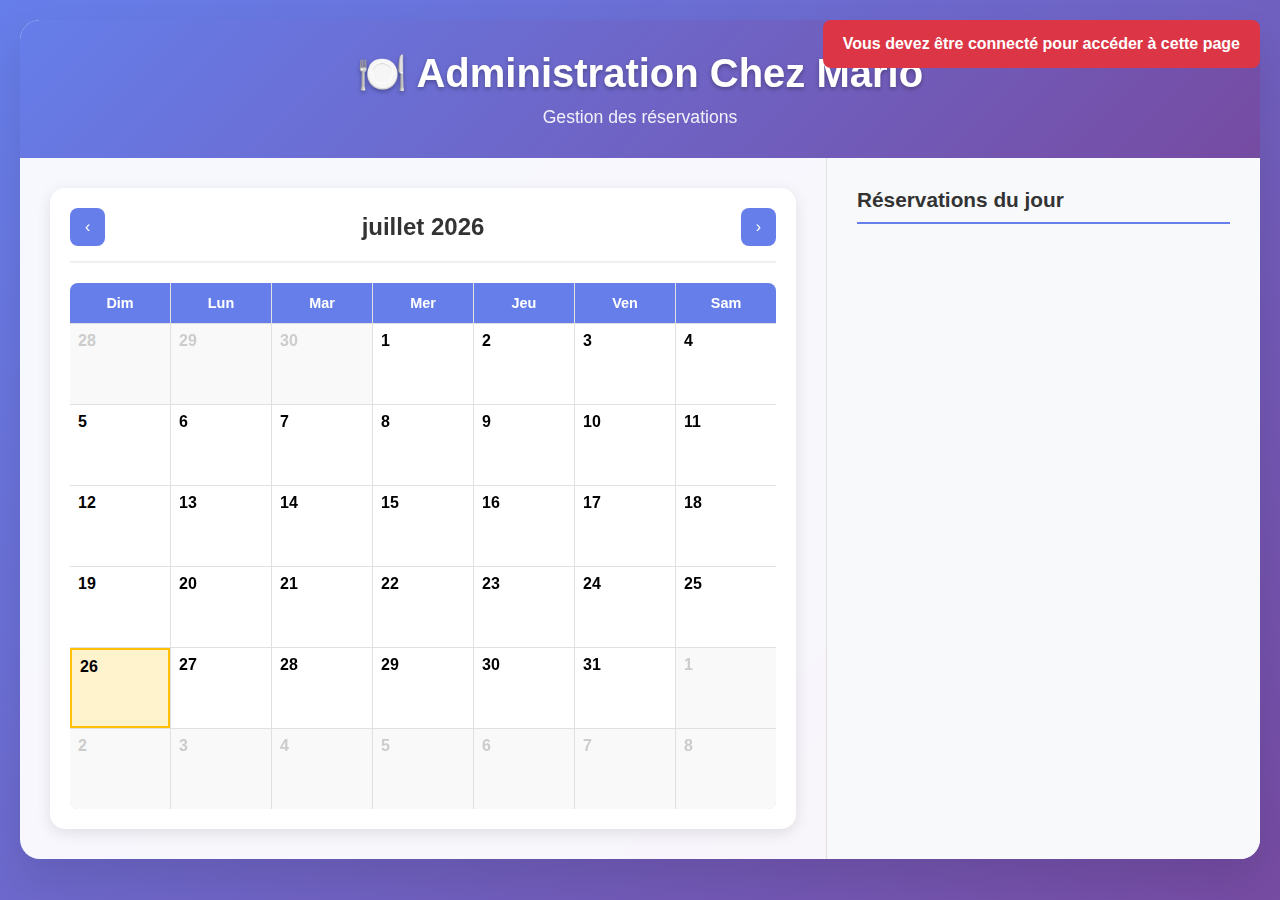
<file: static/admin1.html>
<!DOCTYPE html>
<html lang="fr">
<head>
    <meta charset="UTF-8">
    <meta name="viewport" content="width=device-width, initial-scale=1.0">
    <title>Administration - Gestion des Réservations</title>
    <style>
        * {
            margin: 0;
            padding: 0;
            box-sizing: border-box;
        }

        body {
            font-family: 'Segoe UI', Tahoma, Geneva, Verdana, sans-serif;
            background: linear-gradient(135deg, #667eea 0%, #764ba2 100%);
            min-height: 100vh;
            padding: 20px;
        }

        .container {
            max-width: 1400px;
            margin: 0 auto;
            background: rgba(255, 255, 255, 0.95);
            border-radius: 20px;
            box-shadow: 0 20px 40px rgba(0, 0, 0, 0.1);
            overflow: hidden;
            backdrop-filter: blur(10px);
        }

        .header {
            background: linear-gradient(135deg, #667eea 0%, #764ba2 100%);
            color: white;
            padding: 30px;
            text-align: center;
        }

        .header h1 {
            font-size: 2.5rem;
            margin-bottom: 10px;
            text-shadow: 0 2px 4px rgba(0, 0, 0, 0.3);
        }

        .header p {
            font-size: 1.1rem;
            opacity: 0.9;
        }

        .main-content {
            display: flex;
            min-height: 600px;
        }

        .calendar-section {
            flex: 2;
            padding: 30px;
            border-right: 1px solid #e0e0e0;
        }

        .reservations-section {
            flex: 1;
            padding: 30px;
            background: #f8f9fa;
        }

        .calendar {
            background: white;
            border-radius: 15px;
            box-shadow: 0 4px 15px rgba(0, 0, 0, 0.1);
            padding: 20px;
        }

        .calendar-header {
            display: flex;
            justify-content: space-between;
            align-items: center;
            margin-bottom: 20px;
            padding-bottom: 15px;
            border-bottom: 2px solid #f0f0f0;
        }

        .calendar-nav {
            background: #667eea;
            color: white;
            border: none;
            padding: 10px 15px;
            border-radius: 8px;
            cursor: pointer;
            font-size: 16px;
            transition: all 0.3s ease;
        }

        .calendar-nav:hover {
            background: #5a6fd8;
            transform: translateY(-2px);
        }

        .calendar-title {
            font-size: 1.5rem;
            font-weight: 600;
            color: #333;
        }

        .calendar-grid {
            display: grid;
            grid-template-columns: repeat(7, 1fr);
            gap: 1px;
            background: #e0e0e0;
            border-radius: 8px;
            overflow: hidden;
        }

        .calendar-day-header {
            background: #667eea;
            color: white;
            padding: 12px;
            text-align: center;
            font-weight: 600;
            font-size: 0.9rem;
        }

        .calendar-day {
            background: white;
            min-height: 80px;
            padding: 8px;
            position: relative;
            cursor: pointer;
            transition: all 0.3s ease;
        }

        .calendar-day:hover {
            background: #f5f5f5;
        }

        .calendar-day.other-month {
            background: #f9f9f9;
            color: #ccc;
        }

        .calendar-day.today {
            background: #fff3cd;
            border: 2px solid #ffc107;
        }

        .day-number {
            font-weight: 600;
            margin-bottom: 4px;
        }

        .reservation-dot {
            position: absolute;
            bottom: 4px;
            right: 4px;
            width: 12px;
            height: 12px;
            border-radius: 50%;
            font-size: 8px;
            display: flex;
            align-items: center;
            justify-content: center;
            color: white;
            font-weight: bold;
        }

        .reservation-dot.pending {
            background: #ffc107;
        }

        .reservation-dot.validee {
            background: #28a745;
        }

        .reservation-dot.refusee {
            background: #dc3545;
        }

        .reservations-list {
            max-height: 500px;
            overflow-y: auto;
        }

        .section-title {
            font-size: 1.3rem;
            margin-bottom: 20px;
            color: #333;
            border-bottom: 2px solid #667eea;
            padding-bottom: 10px;
        }

        .reservation-card {
            background: white;
            border-radius: 12px;
            padding: 20px;
            margin-bottom: 15px;
            box-shadow: 0 2px 10px rgba(0, 0, 0, 0.1);
            border-left: 4px solid #667eea;
            transition: all 0.3s ease;
        }

        .reservation-card:hover {
            transform: translateY(-2px);
            box-shadow: 0 4px 20px rgba(0, 0, 0, 0.15);
        }

        .reservation-card.pending {
            border-left-color: #ffc107;
        }

        .reservation-card.validee {
            border-left-color: #28a745;
        }

        .reservation-card.refusee {
            border-left-color: #dc3545;
        }

        .reservation-header {
            display: flex;
            justify-content: space-between;
            align-items: center;
            margin-bottom: 15px;
        }

        .reservation-id {
            font-weight: bold;
            color: #667eea;
            font-size: 1.1rem;
        }

        .status-badge {
            padding: 6px 12px;
            border-radius: 20px;
            font-size: 0.8rem;
            font-weight: bold;
            text-transform: uppercase;
        }

        .status-badge.pending {
            background: #fff3cd;
            color: #856404;
        }

        .status-badge.validee {
            background: #d4edda;
            color: #155724;
        }

        .status-badge.refusee {
            background: #f8d7da;
            color: #721c24;
        }

        .reservation-details {
            display: grid;
            grid-template-columns: 1fr 1fr;
            gap: 10px;
            margin-bottom: 15px;
            font-size: 0.9rem;
        }

        .detail-item {
            display: flex;
            align-items: center;
        }

        .detail-label {
            font-weight: 600;
            margin-right: 8px;
            color: #555;
        }

        .detail-value {
            color: #333;
        }

        .reservation-actions {
            display: flex;
            gap: 10px;
            margin-top: 15px;
        }

        .btn {
            padding: 8px 16px;
            border: none;
            border-radius: 6px;
            cursor: pointer;
            font-size: 0.9rem;
            font-weight: 600;
            transition: all 0.3s ease;
            text-transform: uppercase;
        }

        .btn:hover {
            transform: translateY(-1px);
        }

        .btn-accept {
            background: #28a745;
            color: white;
        }

        .btn-accept:hover {
            background: #218838;
        }

        .btn-reject {
            background: #dc3545;
            color: white;
        }

        .btn-reject:hover {
            background: #c82333;
        }

        .btn:disabled {
            opacity: 0.6;
            cursor: not-allowed;
            transform: none;
        }

        .modal {
            display: none;
            position: fixed;
            z-index: 1000;
            left: 0;
            top: 0;
            width: 100%;
            height: 100%;
            background: rgba(0, 0, 0, 0.5);
            backdrop-filter: blur(5px);
        }

        .modal-content {
            background: white;
            margin: 5% auto;
            padding: 30px;
            border-radius: 15px;
            width: 90%;
            max-width: 500px;
            box-shadow: 0 10px 30px rgba(0, 0, 0, 0.3);
        }

        .modal-header {
            display: flex;
            justify-content: space-between;
            align-items: center;
            margin-bottom: 20px;
            padding-bottom: 15px;
            border-bottom: 2px solid #f0f0f0;
        }

        .modal-title {
            font-size: 1.3rem;
            font-weight: 600;
            color: #333;
        }

        .close {
            font-size: 28px;
            font-weight: bold;
            cursor: pointer;
            color: #aaa;
            transition: color 0.3s ease;
        }

        .close:hover {
            color: #333;
        }

        .form-group {
            margin-bottom: 20px;
        }

        .form-label {
            display: block;
            margin-bottom: 8px;
            font-weight: 600;
            color: #333;
        }

        .form-control {
            width: 100%;
            padding: 12px;
            border: 2px solid #e0e0e0;
            border-radius: 8px;
            font-size: 1rem;
            transition: border-color 0.3s ease;
        }

        .form-control:focus {
            outline: none;
            border-color: #667eea;
        }

        .modal-actions {
            display: flex;
            gap: 15px;
            justify-content: flex-end;
        }

        .btn-modal {
            padding: 12px 24px;
            border: none;
            border-radius: 8px;
            cursor: pointer;
            font-size: 1rem;
            font-weight: 600;
            transition: all 0.3s ease;
        }

        .btn-cancel {
            background: #6c757d;
            color: white;
        }

        .btn-cancel:hover {
            background: #5a6268;
        }

        .btn-confirm {
            background: #dc3545;
            color: white;
        }

        .btn-confirm:hover {
            background: #c82333;
        }

        .notification {
            position: fixed;
            top: 20px;
            right: 20px;
            padding: 15px 20px;
            border-radius: 8px;
            color: white;
            font-weight: 600;
            z-index: 1001;
            transform: translateX(100%);
            transition: transform 0.3s ease;
        }

        .notification.show {
            transform: translateX(0);
        }

        .notification.success {
            background: #28a745;
        }

        .notification.error {
            background: #dc3545;
        }

        .notification.info {
            background: #17a2b8;
        }

        @media (max-width: 768px) {
            .main-content {
                flex-direction: column;
            }
            
            .calendar-section {
                border-right: none;
                border-bottom: 1px solid #e0e0e0;
            }
            
            .reservation-details {
                grid-template-columns: 1fr;
            }
        }
    </style>
</head>
<body>
    <div class="container">
        <div class="header">
            <h1>🍽️ Administration Chez Mario</h1>
            <p>Gestion des réservations</p>
        </div>
        
        <div class="main-content">
            <div class="calendar-section">
                <div class="calendar">
                    <div class="calendar-header">
                        <button class="calendar-nav" onclick="previousMonth()">‹</button>
                        <div class="calendar-title" id="calendar-title"></div>
                        <button class="calendar-nav" onclick="nextMonth()">›</button>
                    </div>
                    <div class="calendar-grid" id="calendar-grid">
                        <!-- Calendrier généré dynamiquement -->
                    </div>
                </div>
            </div>
            
            <div class="reservations-section">
                <h2 class="section-title">Réservations du jour</h2>
                <div class="reservations-list" id="reservations-list">
                    <!-- Réservations générées dynamiquement -->
                </div>
            </div>
        </div>
    </div>

    <!-- Modal de refus -->
    <div id="rejectModal" class="modal">
        <div class="modal-content">
            <div class="modal-header">
                <h3 class="modal-title">Refuser la réservation</h3>
                <span class="close" onclick="closeRejectModal()">&times;</span>
            </div>
            <div class="form-group">
                <label class="form-label">Motif du refus (optionnel) :</label>
                <textarea class="form-control" id="rejectReason" rows="4" placeholder="Expliquez la raison du refus..."></textarea>
            </div>
            <div class="modal-actions">
                <button class="btn-modal btn-cancel" onclick="closeRejectModal()">Annuler</button>
                <button class="btn-modal btn-confirm" onclick="confirmReject()">Confirmer le refus</button>
            </div>
        </div>
    </div>

    <script>
        let currentDate = new Date();
        let selectedDate = new Date();
        let reservations = [];
        let currentReservationId = null;

        // Initialisation
        document.addEventListener('DOMContentLoaded', function() {
            loadReservations();
            renderCalendar();
        });

        // Charger les réservations depuis l'API
        async function loadReservations() {
            try {
                const token = localStorage.getItem('token');
                if (!token) {
                    showNotification('Vous devez être connecté pour accéder à cette page', 'error');
                    return;
                }

                const response = await fetch('/api/reservations', {
                    headers: {
                        'Authorization': `Bearer ${token}`
                    }
                });

                if (response.ok) {
                    reservations = await response.json();
                    renderCalendar();
                    renderTodayReservations();
                } else {
                    const error = await response.json();
                    showNotification(error.error || 'Erreur lors du chargement des réservations', 'error');
                }
            } catch (error) {
                console.error('Erreur:', error);
                showNotification('Erreur de connexion', 'error');
            }
        }

        // Rendu du calendrier
        function renderCalendar() {
            const year = currentDate.getFullYear();
            const month = currentDate.getMonth();
            
            document.getElementById('calendar-title').textContent = 
                new Date(year, month).toLocaleDateString('fr-FR', { 
                    month: 'long', 
                    year: 'numeric' 
                });

            const firstDay = new Date(year, month, 1);
            const lastDay = new Date(year, month + 1, 0);
            const startDate = new Date(firstDay);
            startDate.setDate(startDate.getDate() - firstDay.getDay());

            const calendarGrid = document.getElementById('calendar-grid');
            calendarGrid.innerHTML = '';

            // En-têtes des jours
            const dayHeaders = ['Dim', 'Lun', 'Mar', 'Mer', 'Jeu', 'Ven', 'Sam'];
            dayHeaders.forEach(day => {
                const dayHeader = document.createElement('div');
                dayHeader.className = 'calendar-day-header';
                dayHeader.textContent = day;
                calendarGrid.appendChild(dayHeader);
            });

            // Jours du calendrier
            const currentDateObj = new Date();
            const currentDateStr = currentDateObj.toISOString().split('T')[0];

            for (let i = 0; i < 42; i++) {
                const date = new Date(startDate);
                date.setDate(startDate.getDate() + i);
                
                const dayElement = document.createElement('div');
                dayElement.className = 'calendar-day';
                
                if (date.getMonth() !== month) {
                    dayElement.classList.add('other-month');
                }
                
                const dateStr = date.toISOString().split('T')[0];
                if (dateStr === currentDateStr) {
                    dayElement.classList.add('today');
                }

                dayElement.innerHTML = `<div class="day-number">${date.getDate()}</div>`;
                
                // Ajouter les points de réservation
                const dayReservations = reservations.filter(r => r.date === dateStr);
                if (dayReservations.length > 0) {
                    const dot = document.createElement('div');
                    dot.className = 'reservation-dot';
                    
                    // Déterminer la couleur selon le statut prioritaire
                    const pendingCount = dayReservations.filter(r => r.status === 'pending').length;
                    const valideeCount = dayReservations.filter(r => r.status === 'validee').length;
                    const refuseeCount = dayReservations.filter(r => r.status === 'refusee').length;
                    
                    if (pendingCount > 0) {
                        dot.classList.add('pending');
                    } else if (valideeCount > 0) {
                        dot.classList.add('validee');
                    } else {
                        dot.classList.add('refusee');
                    }
                    
                    dot.textContent = dayReservations.length;
                    dayElement.appendChild(dot);
                }

                dayElement.addEventListener('click', () => selectDate(date));
                calendarGrid.appendChild(dayElement);
            }
        }

        // Sélectionner une date
        function selectDate(date) {
            selectedDate = new Date(date);
            renderSelectedDateReservations();
        }

        // Rendu des réservations du jour sélectionné
        function renderSelectedDateReservations() {
            const dateStr = selectedDate.toISOString().split('T')[0];
            const dayReservations = reservations.filter(r => r.date === dateStr);
            
            const reservationsList = document.getElementById('reservations-list');
            const sectionTitle = document.querySelector('.section-title');
            
            sectionTitle.textContent = `Réservations du ${selectedDate.toLocaleDateString('fr-FR')} (${dayReservations.length})`;
            
            if (dayReservations.length === 0) {
                reservationsList.innerHTML = '<p style="text-align: center; color: #666; padding: 20px;">Aucune réservation pour cette date</p>';
                return;
            }

            reservationsList.innerHTML = dayReservations.map(reservation => `
                <div class="reservation-card ${reservation.status}">
                    <div class="reservation-header">
                        <div class="reservation-id">#${reservation.id}</div>
                        <div class="status-badge ${reservation.status}">
                            ${reservation.status === 'pending' ? 'En attente' : 
                              reservation.status === 'validee' ? 'Validée' : 'Refusée'}
                        </div>
                    </div>
                    <div class="reservation-details">
                        <div class="detail-item">
                            <span class="detail-label">📧</span>
                            <span class="detail-value">${reservation.email}</span>
                        </div>
                        <div class="detail-item">
                            <span class="detail-label">📞</span>
                            <span class="detail-value">${reservation.telephone}</span>
                        </div>
                        <div class="detail-item">
                            <span class="detail-label">👥</span>
                            <span class="detail-value">${reservation.couverts} couverts</span>
                        </div>
                        <div class="detail-item">
                            <span class="detail-label">🕒</span>
                            <span class="detail-value">${reservation.heure}</span>
                        </div>
                    </div>
                    ${reservation.commentaire ? `
                        <div style="margin-top: 10px; padding: 10px; background: #f8f9fa; border-radius: 6px; font-style: italic;">
                            💬 ${reservation.commentaire}
                        </div>
                    ` : ''}
                    ${reservation.status === 'pending' ? `
                        <div class="reservation-actions">
                            <button class="btn btn-accept" onclick="acceptReservation(${reservation.id})">
                                ✓ Accepter
                            </button>
                            <button class="btn btn-reject" onclick="openRejectModal(${reservation.id})">
                                ✗ Refuser
                            </button>
                        </div>
                    ` : ''}
                </div>
            `).join('');
        }

        // Rendu des réservations d'aujourd'hui par défaut
        function renderTodayReservations() {
            renderSelectedDateReservations();
        }

        // Navigation du calendrier
        function previousMonth() {
            currentDate.setMonth(currentDate.getMonth() - 1);
            renderCalendar();
        }

        function nextMonth() {
            currentDate.setMonth(currentDate.getMonth() + 1);
            renderCalendar();
        }

        // Accepter une réservation
        async function acceptReservation(reservationId) {
            try {
                const token = localStorage.getItem('token');
                const response = await fetch(`/api/reservation/${reservationId}/validate`, {
                    method: 'POST',
                    headers: {
                        'Authorization': `Bearer ${token}`,
                        'Content-Type': 'application/json'
                    }
                });

                if (response.ok) {
                    showNotification('Réservation acceptée avec succès', 'success');
                    await loadReservations(); // Recharger les données
                } else {
                    const error = await response.json();
                    showNotification(error.error || 'Erreur lors de l\'acceptation', 'error');
                }
            } catch (error) {
                console.error('Erreur:', error);
                showNotification('Erreur de connexion', 'error');
            }
        }

        // Ouvrir le modal de refus
        function openRejectModal(reservationId) {
            currentReservationId = reservationId;
            document.getElementById('rejectModal').style.display = 'block';
            document.getElementById('rejectReason').value = '';
        }

        // Fermer le modal de refus
        function closeRejectModal() {
            document.getElementById('rejectModal').style.display = 'none';
            currentReservationId = null;
        }

        // Confirmer le refus
        async function confirmReject() {
            if (!currentReservationId) return;

            try {
                const token = localStorage.getItem('token');
                const reason = document.getElementById('rejectReason').value;
                
                const response = await fetch(`/api/reservation/${currentReservationId}/reject`, {
                    method: 'POST',
                    headers: {
                        'Authorization': `Bearer ${token}`,
                        'Content-Type': 'application/json'
                    },
                    body: JSON.stringify({ reason })
                });

                if (response.ok) {
                    showNotification('Réservation refusée', 'success');
                    await loadReservations(); // Recharger les données
                    closeRejectModal();
                } else {
                    const error = await response.json();
                    showNotification(error.error || 'Erreur lors du refus', 'error');
                }
            } catch (error) {
                console.error('Erreur:', error);
                showNotification('Erreur de connexion', 'error');
            }
        }

        // Afficher une notification
        function showNotification(message, type = 'info') {
            const notification = document.createElement('div');
            notification.className = `notification ${type}`;
            notification.textContent = message;
            document.body.appendChild(notification);

            setTimeout(() => {
                notification.classList.add('show');
            }, 100);

            setTimeout(() => {
                notification.classList.remove('show');
                setTimeout(() => {
                    document.body.removeChild(notification);
                }, 300);
            }, 3000);
        }

        // Fermer le modal en cliquant à l'extérieur
        window.onclick = function(event) {
            const modal = document.getElementById('rejectModal');
            if (event.target === modal) {
                closeRejectModal();
            }
        }
    </script>
</body>
</html>
</file>
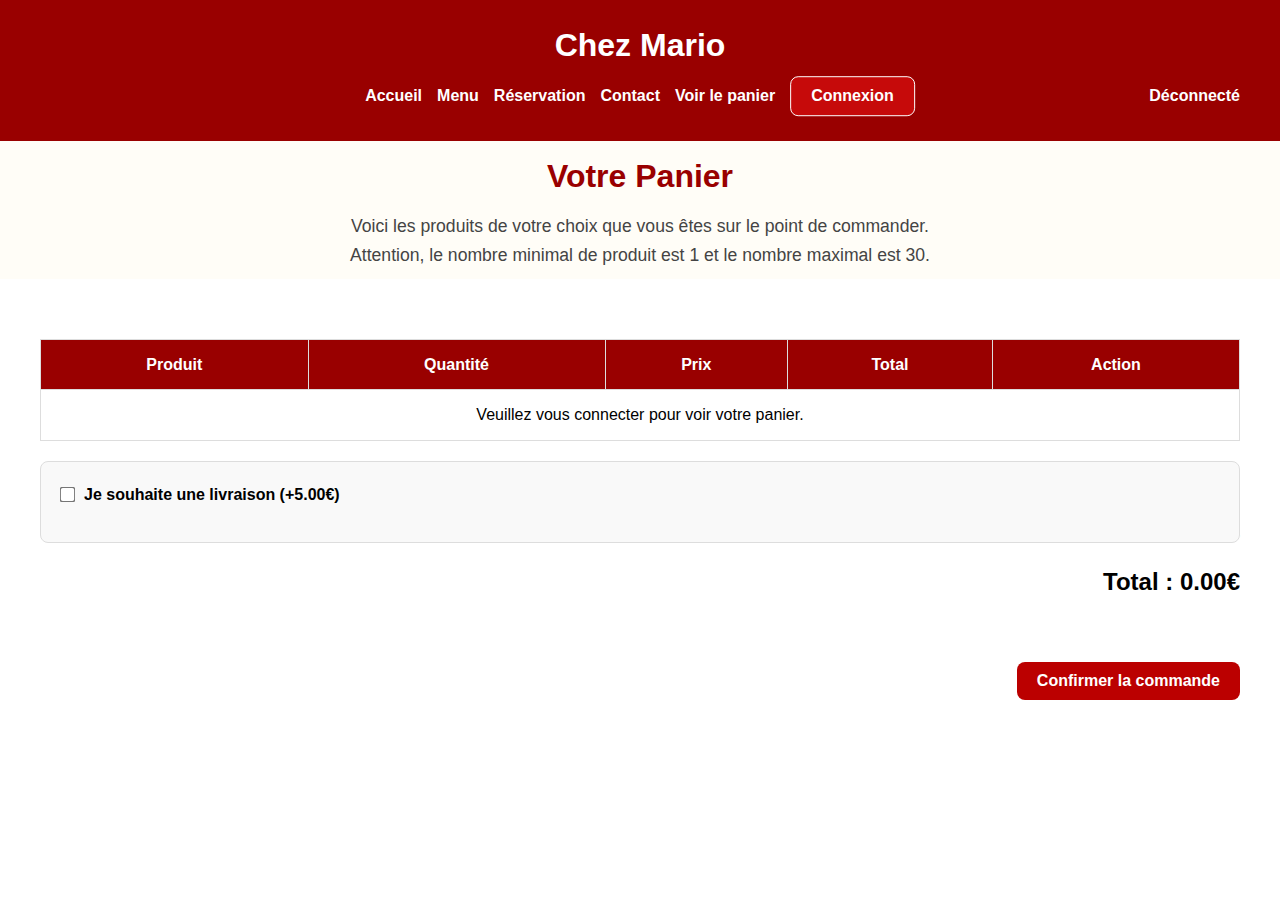
<file: static/panier.html>
<!DOCTYPE html>
<html lang="fr">
<head>
  <meta charset="UTF-8">
  <title>Votre Panier</title>
  <link rel="stylesheet" href="style.css">
  <meta name="viewport" content="width=device-width, initial-scale=1.0">
  <link href="https://fonts.googleapis.com/css2?family=Raleway&display=swap" rel="stylesheet">
  <style>
    .delivery-section {
      background-color: #f9f9f9;
      border: 1px solid #ddd;
      border-radius: 8px;
      padding: 20px;
      margin: 20px 0;
    }
    
    .delivery-checkbox {
      display: flex;
      align-items: center;
      margin-bottom: 15px;
      font-size: 16px;
      font-weight: bold;
    }
    
    .delivery-checkbox input[type="checkbox"] {
      margin-right: 10px;
      transform: scale(1.2);
    }
    
    .delivery-form {
      display: none;
      background-color: white;
      padding: 20px;
      border-radius: 5px;
      border: 1px solid #ccc;
      margin-top: 15px;
    }
    
    .delivery-form.active {
      display: block;
    }
    
    .form-group {
      margin-bottom: 15px;
    }
    
    .form-group label {
      display: block;
      margin-bottom: 5px;
      font-weight: bold;
      color: #333;
    }
    
    .form-group input,
    .form-group textarea,
    .form-group select {
      width: 100%;
      padding: 8px 12px;
      border: 1px solid #ddd;
      border-radius: 4px;
      font-size: 14px;
      box-sizing: border-box;
    }
    
    .form-group textarea {
      resize: vertical;
      min-height: 80px;
    }
    
    .form-row {
      display: flex;
      gap: 15px;
    }
    
    .form-row .form-group {
      flex: 1;
    }
    
    .required {
      color: red;
    }
    
    .delivery-info {
      background-color: #e8f4fd;
      border-left: 4px solid #007bff;
      padding: 10px 15px;
      margin-bottom: 15px;
      border-radius: 0 4px 4px 0;
    }
    
    @media (max-width: 768px) {
      .form-row {
        flex-direction: column;
        gap: 0;
      }
    }
  </style>
</head>
<body>
<div id="notification" class="notification hidden">
  <p id="notification-message"></p>
  <button class="close-btn" onclick="hideNotification()">×</button>
</div>
<header>
  <h1>Chez Mario</h1>
  <button class="menu-toggle" aria-label="Ouvrir le menu">&#9776;</button>
  <nav>
    <div class="nav-left">
      <a href="index.html">Accueil</a>
      <a href="menu.html">Menu</a>
      <a href="reservation.html">Réservation</a>
      <a href="contact.html">Contact</a>
      <a href="panier.html">Voir le panier</a>
      <a href="admin.html" id="admin-link" style="display: none;">Administration</a>
      <button id="auth-button"></button>
    </div>
    <div id="user-status"></div>
  </nav>
</header>

<section class="menu-header">
  <h2>Votre Panier</h2>
  <p>Voici les produits de votre choix que vous êtes sur le point de commander.<br>Attention, le nombre minimal de produit est 1 et le nombre maximal est 30.</p>
</section>

<main id="cart-container">
  <table>
    <thead>
      <tr>
        <th>Produit</th>
        <th>Quantité</th>
        <th>Prix</th>
        <th>Total</th>
        <th>Action</th>
      </tr>
    </thead>
    <tbody id="cart-body">
    </tbody>
  </table>
  <p id="empty-cart-message" style="text-align:center; margin-top: 20px; display: none;">
    Votre panier est vide, rendez vous à l'onglet menu pour commencer vos achat
  </p>

  <!-- Section Livraison -->
  <div class="delivery-section">
    <div class="delivery-checkbox">
      <input type="checkbox" id="delivery-option" onchange="toggleDelivery()">
      <label for="delivery-option">Je souhaite une livraison (+5.00€)</label>
    </div>
    
    <div class="delivery-form" id="delivery-form">
      <div class="delivery-info">
        <strong>📍 Informations de livraison</strong>
        <br>Veuillez remplir tous les champs obligatoires pour organiser votre livraison.
      </div>
      
      <div class="form-row">
        <div class="form-group">
          <label for="delivery-email">Email <span class="required">*</span></label>
          <input type="email" id="delivery-email" required>
        </div>
        <div class="form-group">
          <label for="delivery-phone">Téléphone <span class="required">*</span></label>
          <input type="tel" id="delivery-phone" required>
        </div>
      </div>
      
      <div class="form-group">
        <label for="delivery-address">Adresse de livraison <span class="required">*</span></label>
        <textarea id="delivery-address" placeholder="Numéro, rue, ville, code postal..." required></textarea>
      </div>
      
      <div class="form-row">
        <div class="form-group">
          <label for="delivery-date">Date de livraison <span class="required">*</span></label>
          <input type="date" id="delivery-date" required>
        </div>
        <div class="form-group">
          <label for="delivery-time">Heure souhaitée <span class="required">*</span></label>
          <select id="delivery-time" required>
            <option value="">Sélectionner une heure</option>
            <option value="11:30">11h30</option>
            <option value="12:00">12h00</option>
            <option value="12:30">12h30</option>
            <option value="13:00">13h00</option>
            <option value="13:30">13h30</option>
            <option value="18:30">18h30</option>
            <option value="19:00">19h00</option>
            <option value="19:30">19h30</option>
            <option value="20:00">20h00</option>
            <option value="20:30">20h30</option>
            <option value="21:00">21h00</option>
          </select>
        </div>
      </div>
      
      <div class="form-group">
        <label for="delivery-instructions">Instructions spéciales (optionnel)</label>
        <textarea id="delivery-instructions" placeholder="Étage, digicode, instructions particulières..."></textarea>
      </div>
    </div>
  </div>

  <h2 id="cart-total">Total : 0.00€</h2>
</main>

<div class="confirm-button-container">
  <button id="confirm-order-button" class="confirm-button">Confirmer la commande</button>
</div>

<script src="script.js"></script>
<script>
  let deliveryEnabled = false;
  let baseTotal = 0;

  function toggleDelivery() {
    const checkbox = document.getElementById('delivery-option');
    const form = document.getElementById('delivery-form');
    
    deliveryEnabled = checkbox.checked;
    
    if (deliveryEnabled) {
      form.classList.add('active');
      // Définir la date minimale à aujourd'hui
      const today = new Date().toISOString().split('T')[0];
      document.getElementById('delivery-date').min = today;
    } else {
      form.classList.remove('active');
      // Réinitialiser les champs
      clearDeliveryForm();
    }
    
    updateCartTotal();
  }

  function clearDeliveryForm() {
    document.getElementById('delivery-email').value = '';
    document.getElementById('delivery-phone').value = '';
    document.getElementById('delivery-address').value = '';
    document.getElementById('delivery-date').value = '';
    document.getElementById('delivery-time').value = '';
    document.getElementById('delivery-instructions').value = '';
  }

  function updateCartTotal() {
    const totalElement = document.getElementById('cart-total');
    let total = baseTotal;
    
    if (deliveryEnabled) {
      total += 5.00;
    }
    
    totalElement.textContent = `Total : ${total.toFixed(2)}€`;
  }

  function validateDeliveryForm() {
    if (!deliveryEnabled) return true;
    
    const requiredFields = [
      'delivery-email',
      'delivery-phone', 
      'delivery-address',
      'delivery-date',
      'delivery-time'
    ];
    
    for (const fieldId of requiredFields) {
      const field = document.getElementById(fieldId);
      if (!field.value.trim()) {
        showNotification(`Veuillez remplir le champ ${field.previousElementSibling.textContent.replace(' *', '')}`, "error");
        field.focus();
        return false;
      }
    }
    
    // Validation email
    const email = document.getElementById('delivery-email').value;
    const emailRegex = /^[^\s@]+@[^\s@]+\.[^\s@]+$/;
    if (!emailRegex.test(email)) {
      showNotification("Veuillez saisir un email valide", "error");
      return false;
    }
    
    // Validation téléphone
    const phone = document.getElementById('delivery-phone').value;
    const phoneRegex = /^[\d\s\-\+\(\)]{10,}$/;
    if (!phoneRegex.test(phone)) {
      showNotification("Veuillez saisir un numéro de téléphone valide", "error");
      return false;
    }
    
    return true;
  }

  function getDeliveryInfo() {
    if (!deliveryEnabled) return null;
    
    return {
      email: document.getElementById('delivery-email').value,
      phone: document.getElementById('delivery-phone').value,
      address: document.getElementById('delivery-address').value,
      date: document.getElementById('delivery-date').value,
      time: document.getElementById('delivery-time').value,
      instructions: document.getElementById('delivery-instructions').value
    };
  }

  // Modifier la fonction loadCart existante pour mettre à jour baseTotal
  const originalLoadCart = loadCart;
  loadCart = function() {
    originalLoadCart();
    
    // Calculer le total de base après chargement
    setTimeout(() => {
      const totalText = document.getElementById('cart-total').textContent;
      const match = totalText.match(/(\d+\.?\d*)/);
      if (match) {
        baseTotal = parseFloat(match[1]);
        updateCartTotal();
      }
    }, 100);
  };

  window.onload = function() {
    const params = new URLSearchParams(window.location.search);
    const errorType = params.get("error");
    if (errorType === "unauthorized") {
      showNotification("Veuillez vous connecter et ajouter des articles au panier avant de passer au paiement.", "error");
    }
  };

  // Modifier le bouton de confirmation pour inclure les informations de livraison
  const confirmButton = document.getElementById("confirm-order-button");
  if (confirmButton) {
    confirmButton.addEventListener("click", () => {
      // Valider le formulaire de livraison si nécessaire
      if (!validateDeliveryForm()) {
        return;
      }
      
      fetch('https://demoresto.onrender.com/api/cart', {
        method: 'GET',
        headers: {
          'Authorization': 'Bearer ' + getToken()
        }
      })
      .then(res => res.json())
      .then(cart => {
        if (!cart || cart.length === 0) {
          showNotification("Votre panier est vide","error");
        } else {
          // Préparer les données avec les informations de livraison
          const orderData = {
            cart: cart,
            delivery: getDeliveryInfo(),
            total: baseTotal + (deliveryEnabled ? 5.00 : 0)
          };
          
          // Enregistrer toutes les données pour la page paiement
          localStorage.setItem("cart", JSON.stringify(cart));
          localStorage.setItem("orderData", JSON.stringify(orderData));
          
          // Si livraison activée, envoyer les informations par email
          if (deliveryEnabled) {
            sendDeliveryEmail(getDeliveryInfo());
          }
          
          window.location.href = "paiement.html";
        }
      })
      .catch(err => {
        console.error("Erreur lors de la récupération du panier :", err);
        showNotification("Impossible de vérifier le panier","error");
      });
    });
  }

  function sendDeliveryEmail(deliveryInfo) {
    fetch('https://demoresto.onrender.com/api/send-delivery-email', {
      method: 'POST',
      headers: {
        'Content-Type': 'application/json',
        'Authorization': 'Bearer ' + getToken()
      },
      body: JSON.stringify({
        deliveryInfo: deliveryInfo,
        cartItems: JSON.parse(localStorage.getItem('cart')),
        timestamp: new Date().toLocaleString('fr-FR')
      })
    })
    .then(res => res.json())
    .then(data => {
      if (data.success) {
        showNotification("Email de livraison envoyé avec succès", "success");
      } else {
        showNotification(data.error || "Erreur lors de l'envoi de l'email", "error");
      }
    })
    .catch(err => {
      console.error('Erreur envoi email:', err);
      showNotification("Erreur lors de l'envoi de l'email", "error");
    });
  }

</script>
</body>
</html>
</file>
<file: static/style.css>
* {
  margin: 0;
  padding: 0;
  box-sizing: border-box;
}

body {
  font-family: Arial, sans-serif;
  line-height: 1.6;
}

header {
  background-color: #900;
  color: white;
  padding: 20px;
  text-align: center;
}

nav {
  position: relative;
  height: 50px; /* hauteur pour alignement vertical */
  padding: 10px 20px;
}

.nav-left {
  position: absolute;
  top: 50%;
  left: 50%;
  transform: translate(-50%, -50%);
  display: flex;
  align-items: center;
  gap: 15px;
}

#user-status {
  position: absolute;
  right: 20px;
  top: 50%;
  transform: translateY(-50%);
  color: white;
  font-weight: bold;
  white-space: nowrap;
}

#auth-button {
  background-color: rgb(198, 10, 10);
  color: white;
  border: 1px solid white;
  padding: 10px 20px;
  border-radius: 8px;
  font-size: 1em;
  cursor: pointer;
  transition: background-color 0.3s;
  font-weight: bold;
}

#auth-button:hover {
  background-color: rgb(238, 10, 10);
}

nav a {
  color: white;
  text-decoration: none;
  font-weight: bold;
  padding: 10px 0; /* pour uniformiser la hauteur sans toucher au bouton */
}


.slide {
  position: absolute;
  width: 100%;
  height: 100%;
  opacity: 0;
  visibility: hidden;
  pointer-events: none;
  z-index: 0;
  transition: opacity 1s ease-in-out, visibility 1s ease-in-out;
}

.slide.active {
  opacity: 1;
  visibility: visible;
  pointer-events: auto;
  z-index: 1;
}

.slide img {
  width: 100%;
  height: 100%;
  object-fit: cover;
}

.slide .btn {
  position: absolute;
  bottom: 30px;
  left: 30px;
  background-color: #fff;
  color: #900;
  padding: 10px 20px;
  text-decoration: none;
  font-weight: bold;
  border-radius: 5px;
}

.presentation {
  padding: 40px 20px;
  text-align: center;
}

.carousel {
  position: relative;
  height: 80vh;
  overflow: hidden;
}

.carousel button {
  position: absolute;
  top: 50%;
  transform: translateY(-50%);
  font-size: 2rem;
  background-color: rgba(255, 255, 255, 0.7);
  border: none;
  cursor: pointer;
  z-index: 2;
  padding: 10px;
  border-radius: 50%;
  transition: background-color 0.3s;
}

.carousel button:hover {
  background-color: rgba(255, 255, 255, 1);
}

.prev {
  left: 20px;
}

.next {
  right: 20px;
}


.presentation, .produits, .horaires, .valeurs {
  padding: 60px 20px;
  text-align: center;
}

.grid-produits {
  display: flex;
  gap: 30px;
  justify-content: center;
  flex-wrap: wrap;
  margin-top: 30px;
}

.produit {
  width: 300px;
  background: #f5f5f5;
  border-radius: 10px;
  overflow: hidden;
  box-shadow: 0 2px 8px rgba(0,0,0,0.1);
}

.produit img {
  width: 100%;
  height: 180px;
  object-fit: cover;
}

.produit h3 {
  margin-top: 10px;
  color: #900;
}

.horaires {
  background: #eee;
  font-size: 1.2em;
}

.valeurs {
  display: flex;
  justify-content: center;
  gap: 30px;
  flex-wrap: wrap;
  margin-top: 40px;
}

.valeur {
  width: 280px;
  text-align: center;
}

.valeur img {
  width: 170px;
  height: 170px;
  object-fit: cover;
  margin-bottom: 20px;
  border-radius: 10px;
}

footer {
  background-color: #222;
  color: #fff;
  padding: 30px 20px;
  text-align: center;
}

.footer-logo img {
  width: 180px;
  height: auto;
  margin-bottom: 15px;
}

.footer-infos {
  font-size: 0.95em;
  margin-bottom: 10px;
}

.footer-infos .sep {
  margin: 0 8px;
  color: #aaa;
}

.footer-credit {
  font-size: 0.85em;
  color: #ccc;
  margin-bottom: 15px;
}

.map-button {
  display: inline-block;
  background-color: #900;
  color: #fff;
  padding: 10px 20px;
  text-decoration: none;
  font-weight: bold;
  border-radius: 5px;
  transition: background-color 0.3s;
}

.map-button:hover {
  background-color: #b00;
}

.avis {
  background: #fafafa;
  padding: 60px 20px;
  text-align: center;
}

.avis-container {
  display: flex;
  gap: 30px;
  justify-content: center;
  flex-wrap: wrap;
  margin-top: 30px;
}

.avis-item {
  width: 300px;
  background: #fff;
  border-radius: 12px;
  padding: 20px;
  box-shadow: 0 2px 10px rgba(0,0,0,0.1);
  font-size: 0.95em;
}

.stars {
  color: #FFD700; /* or gold */
  font-size: 1.4em;
  margin-bottom: 10px;
}

.note {
  color: #333;
  font-size: 0.9em;
  margin-left: 8px;
}

.auteur {
  display: block;
  margin-top: 10px;
  color: #777;
  font-size: 0.85em;
}

/* Cacher le bouton sur les grands écrans */
.menu-toggle {
  display: none;
  font-size: 2em;
  background: none;
  color: white;
  border: none;
  cursor: pointer;
  margin-left: 20px;
}

/* Responsive : afficher menu en colonne sous le header */
@media screen and (max-width: 1024px) {
  .menu-toggle {
    display: inline-block;
  }

  .nav-left {
    flex-direction: column;
    align-items: flex-start;
    width: 100%;
    display: none; /* caché par défaut */
    background-color: #900;
    padding: 10px 20px;
    margin-top: 10px;
    position: static;
    transform: none;
  }

  .nav-left.show {
    display: flex;
  }

  nav {
    height: auto;
    padding: 0;
  }

  #user-status {
    position: static;
    transform: none;
    margin-top: 10px;
    padding-left: 20px;
  }
}

.presentation {
  padding: 60px 20px;
  background-color: #fffdf7;
}

.presentation-container {
  max-width: 1100px;
  margin: 0 auto;
  display: flex;
  gap: 40px;
  align-items: center;
  flex-wrap: wrap;
}

.presentation-texte {
  flex: 1;
  min-width: 280px;
}

.presentation-texte h2 {
  font-size: 2.2em;
  margin-bottom: 20px;
}

.presentation-texte p {
  font-size: 1.1em;
  line-height: 1.6;
}

.presentation-image {
  flex: 1;
  min-width: 280px;
}

.presentation-image img {
  width: 60%;
  border-radius: 12px;
  box-shadow: 0 4px 12px rgba(0,0,0,0.15);
}

.menu-nav {
  display: flex;
  justify-content: center;
  gap: 20px;
  background-color: #eee;
  padding: 15px 0;
  position: sticky;
  top: 0;
  z-index: 10;
}

.menu-nav a {
  color: #333;
  text-decoration: none;
  font-weight: bold;
}

.menu-nav a:hover {
  color: #900;
}

.menu-container {
  padding: 40px 20px;
  max-width: 1100px;
  margin: auto;
}

.menu-section {
  margin-bottom: 60px;
}

.menu-section h2 {
  font-size: 2em;
  margin-bottom: 20px;
  border-bottom: 2px solid #900;
  display: inline-block;
  padding-bottom: 5px;
}

.menu-items {
  display: flex;
  gap: 30px;
  flex-wrap: wrap;
}

.menu-item {
  background-color: #fff;
  border-radius: 12px;
  box-shadow: 0 2px 8px rgba(0,0,0,0.1);
  overflow: hidden;
  width: 280px;
  text-align: center;
}

.menu-item img {
  width: 100%;
  height: 180px;
  object-fit: cover;
}

.menu-item h3 {
  margin: 10px 0 5px;
}

.menu-item p {
  color: #555;
  font-size: 0.95em;
  padding: 0 10px;
}

.menu-item .prix {
  display: block;
  font-weight: bold;
  color: #900;
  margin: 10px 0 15px;
}

.menu-header {
  text-align: center;
  padding: 10px 20px;
  background-color: #fffdf7;
}

.menu-header h2 {
  font-size: 2rem;
  margin-bottom: 10px;
  color: #900;
}

.menu-header p {
  font-size: 1.1em;
  color: #444;
}

.add-to-cart {
  background-color: #900;
  color: white;
  border: none;
  padding: 10px 15px;
  margin-bottom: 15px;
  border-radius: 8px;
  cursor: pointer;
  transition: background-color 0.3s;
}

.add-to-cart:hover {
  background-color: #b00;
}

#cart-container {
  padding: 40px;
}

table {
  width: 100%;
  border-collapse: collapse;
  margin-top: 20px;
}

th, td {
  border: 1px solid #ddd;
  padding: 12px;
  text-align: center;
}

th {
  background-color: #900;
  color: white;
}

@media (max-width: 1024px) {
  /* Navigation principale (menu-nav) */
  .menu-nav {
    flex-direction: column;
    gap: 10px;
    padding: 10px 0;
  }

  /* Conteneur des éléments de menu */
  .menu-items {
    justify-content: center;
  }

  .menu-item {
    width: 100%;
    max-width: 90%;
  }

  /* Menu Header */
  .menu-header h2 {
    font-size: 1.6rem;
  }

  .menu-header p {
    font-size: 1em;
  }

  /* Conteneur principal */
  .menu-container {
    padding: 20px 10px;
  }

  /* Tableau du panier */
  table, th, td {
    font-size: 0.9em;
    padding: 8px;
  }

  #cart-container {
    padding: 20px;
  }
}

@media (max-width: 480px) {
  .menu-header h2 {
    font-size: 1.4rem;
  }

  .menu-header p {
    font-size: 0.95em;
  }

  .menu-nav a {
    font-size: 0.95em;
  }

  .add-to-cart {
    width: 90%;
    font-size: 1em;
  }
}

h2#cart-total {
  margin-top: 20px;
  text-align: right;
}

.notification {
  position: fixed;
  top: 20px;
  left: 50%;
  transform: translateX(-50%);
  z-index: 9999;
  padding: 15px 20px;
  border-radius: 8px;
  color: white;
  font-weight: bold;
  display: flex;
  align-items: center;
  justify-content: space-between;
  min-width: 300px;
  max-width: 600px;
  box-shadow: 0 2px 8px rgba(0,0,0,0.2);
  transition: opacity 0.3s ease;
}

.notification.success {
  background-color: #4caf50;
  text-align: center;
}

.notification.info {
  background-color: #c2c537;
  text-align: center;
}

.notification.error {
  background-color: #f44336;
  text-align: center;
}

.notification.hidden {
  display: none;
}

.notification .close-btn {
  background: none;
  border: none;
  color: white;
  font-size: 18px;
  margin-left: 15px;
  cursor: pointer;
}

.product {
  display: flex;
  align-items: center;
  gap: 10px;
  margin-bottom: 20px;
}

.product-action {
  display: inline-flex;
  justify-content: center;     /* Centre horizontalement */
  align-items: center;         /* Aligne verticalement */
  gap: 10px;                   /* Espace entre input et bouton */
  margin-bottom: 15px;
}


.product-qty {
  width: 60px;
  font-size: 14px;
  text-align: center;
}

.add-to-cart {
  background-color: #900;
  color: white;
  cursor: pointer;
  font-size: 14px;
  transition: background-color 0.3s ease;
  display: inline-flex;
  align-items: center;
  justify-content: center;
}

.product-qty,
.add-to-cart {
  height: 36px;
  line-height: 36px;
  padding: 0 10px; /* supprime le padding vertical */
  box-sizing: border-box;
  display: inline-flex;
  align-items: center;
  font-family: inherit;
  border: 1px solid #ccc;
  border-radius: 6px;
}

.add-to-cart:hover {
  background-color: #500702;
}

/* Connexion - formulaire */
form#login-form,form#register-form {
  max-width: 400px;
  margin: 30px auto;
  background-color: #fffdf7;
  padding: 30px 40px;
  border-radius: 12px;
  box-shadow: 0 2px 10px rgba(0, 0, 0, 0.1);
  text-align: center;
}

form#login-form input[type="text"],
form#login-form input[type="password"],
form#register-form input[type="text"],
form#register-form input[type="password"] {
  width: 100%;
  padding: 12px;
  margin: 15px 0;
  border: 1px solid #ccc;
  border-radius: 8px;
  font-size: 1em;
}

form#login-form button[type="submit"],
form#register-form button[type="submit"] {
  background-color: #900;
  color: white;
  border: none;
  padding: 12px 20px;
  border-radius: 8px;
  font-size: 1em;
  cursor: pointer;
  transition: background-color 0.3s;
  font-weight: bold;
}

form#login-form button[type="submit"]:hover,
form#register-form button[type="submit"]:hover {
  background-color: #b00;
}

form#login-form p,
form#register-form p {
  margin-top: 20px;
  font-size: 0.95em;
}

form#login-form a,
form#register-form a {
  color: #900;
  text-decoration: none;
  font-weight: bold;
}

form#login-form a:hover,
form#register-form a:hover {
  text-decoration: underline;
}

.title-connexion,.title-enregistrer{
  text-align: center;
  margin-top: 40px;
  font-size: 2.2em;
  color: #900;
}

/* Table produits */
.styled-table {
  width: 100%;
  border-collapse: collapse;
  margin-top: 5px;
  background-color: #fff;
  box-shadow: 0 2px 10px rgba(0,0,0,0.1);
  border-radius: 10px;
  overflow: hidden;
  font-size: 0.95em;
}

.styled-table th, .styled-table td {
  padding: 12px 16px;
  border-bottom: 1px solid #eee;
  text-align: left;
}

.styled-table th {
  background-color: #900;
  color: white;
  font-weight: bold;
}

.styled-table tr:last-child td {
  border-bottom: none;
}

/* Formulaire ajout produit */
.form-produit {
  display: flex;
  flex-direction: column;
  gap: 12px;
  margin-top: 30px;
}

.form-produit input {
  padding: 10px 15px;
  font-size: 1em;
  border: 1px solid #ccc;
  border-radius: 8px;
  width: 100%;
  box-sizing: border-box;
  transition: border-color 0.3s;
}

.form-produit input:focus {
  border-color: #900;
  outline: none;
}

.btn-cart {
  padding: 6px 12px;
  margin: 0 2px;
  background-color: #d35400; /* Orange foncé */
  color: white;
  border: none;
  border-radius: 6px;
  font-weight: bold;
  cursor: pointer;
  transition: background-color 0.2s ease;
}

.btn-cart:hover {
  background-color: #e67e22; /* Orange plus clair */
}

.btn-cart:active {
  transform: scale(0.95);
}

.btn-delete {
  background-color: #c0392b; /* Rouge */
}

.btn-delete:hover {
  background-color: #e74c3c;
}

.quantity-control {
  display: flex;
  align-items: center;
  gap: 5px; /* espace entre boutons et input */
}

.quantity-input {
  width: 50px;
  text-align: center;
  font-size: 16px;
  padding: 4px;
  border-radius: 4px;
  border: 1px solid #ccc;
}

#reservation-section {
  max-width: 500px;
  margin: 40px auto;
  background-color: #fffdf7;
  padding: 30px 40px;
  border-radius: 12px;
  box-shadow: 0 2px 10px rgba(0, 0, 0, 0.1);
}

#reservation-form {
  display: flex;
  flex-direction: column;
}

#reservation-form label {
  margin-top: 15px;
  margin-bottom: 5px;
  font-weight: bold;
  color: #333;
}

#reservation-form input,
#reservation-form textarea {
  padding: 12px;
  border: 1px solid #ccc;
  border-radius: 8px;
  font-size: 1em;
  font-family: inherit;
}

#reservation-form textarea {
  resize: vertical;
  min-height: 100px;
}

#reservation-form button {
  margin-top: 20px;
  background-color: #900;
  color: white;
  border: none;
  padding: 12px;
  border-radius: 8px;
  font-size: 1em;
  cursor: pointer;
  font-weight: bold;
  transition: background-color 0.3s;
}

#reservation-form button:hover {
  background-color: #b00;
}

.title-book {
  text-align: center;
  padding: 10px 20px;
  font-size: 2rem;
  margin-bottom: 10px;
  color: #900;
}

.avertissement{
  font-size: 0.8rem;
  text-align: center;
  margin-top: 10px;
}

.contact-container {
  display: flex;
  flex-direction: column;
  align-items: center;
  padding: 20px;
}

.carte {
  width: 100%;
  max-width: 1000px;
  height: 400px;
  margin-bottom: 40px;
  border: 2px solid #ccc;
}

.contact-content {
  display: flex;
  flex-wrap: wrap;
  justify-content: space-between;
  max-width: 1000px;
  width: 100%;
  gap: 40px; /* pour espacer proprement */
  align-items: flex-start; /* important pour éviter l'empilement vertical */
}

.contact-form {
  background-color: #fffdf7;
  padding: 30px 40px;
  border-radius: 12px;
  box-shadow: 0 2px 10px rgba(0, 0, 0, 0.1);
  flex: 0 1 65%;
}

.contact-form h2 {
  margin-bottom: 20px;
  color: #900;
  font-size: 1.8em;
  text-align: center;
}

.contact-form label {
  margin-bottom: 5px;
  font-weight: bold;
  color: #333;
  margin-top: 15px;
}

.contact-form input,
.contact-form textarea {
  padding: 12px;
  border: 1px solid #ccc;
  border-radius: 8px;
  font-size: 1em;
  font-family: inherit;
  background-color: #fff;
  margin-bottom: 20px;
  transition: border-color 0.2s, box-shadow 0.2s;
}

.contact-form input:focus,
.contact-form textarea:focus {
  outline: none;
  border-color: #900;
  box-shadow: 0 0 5px rgba(153, 0, 0, 0.3);
}

.contact-form button {
  margin-top: 10px;
  background-color: #900;
  color: white;
  border: none;
  padding: 12px;
  border-radius: 8px;
  font-size: 1em;
  cursor: pointer;
  font-weight: bold;
  transition: background-color 0.3s;
}

.contact-form button:hover {
  background-color: rgb(255, 4, 4);
}

.contact-form label,
.contact-form input,
.contact-form textarea,
.contact-form button {
  display: block;       /* forcer à prendre toute la ligne */
  width: 100%;          /* prend toute la largeur du parent */
  margin-bottom: 20px;  /* espace entre chaque élément */
  box-sizing: border-box; /* éviter débordement */
}

.contact-form textarea {
  resize: vertical;
  min-height: 100px;
}

@media (max-width: 1024px) {
  .contact-content {
    flex-direction: column;
  }

  .contact-form, .contact-info {
    flex: 1 1 100%;
    max-width: 100%;
  }
}

.confirm-button {
  padding: 10px 20px;
  background-color: #b00;
  border: none;
  color: white;
  font-size: 1em;
  cursor: pointer;
  margin-top: 20px;
  border-radius: 8px;
  font-weight: bold;
  transition: background-color 0.3s;
}

.confirm-button:hover {
  background-color: rgb(255, 4, 4);
}
.confirm-button-container {
  text-align: right;
  margin-right: 40px;
}

.contact-info {
  background: #f5f5f5;
  padding: 30px;
  border-radius: 10px;
  max-width: 600px;
  margin: 30px auto 0;
  box-shadow: 0 2px 8px rgba(0,0,0,0.05);
  font-size: 1.05em;
  flex: 0 1 27%; /* un peu moins que 25% pour laisser un peu de marge */
  margin-left: auto;
}

.contact-info h2 {
  color: #900;
  margin-bottom: 20px;
}

.info-bloc {
  margin-bottom: 20px;
  text-align: left;
}

.info-bloc h3 {
  color: #900;
  margin-bottom: 5px;
  font-size: 1.1em;
}

.info-bloc p {
  margin: 3px 0;
}

.info-bloc a {
  color: #333;
  text-decoration: none;
  transition: color 0.2s;
}

.info-bloc a:hover {
  color: #900;
}

.horaires .highlight {
  font-weight: bold;
  color: #333;
}

.horaires .ferme {
  color: #b00;
  font-weight: bold;
}

/* Résumé Total */
#payment-total {
  font-size: 1.5em;
  font-weight: bold;
  color: #900;
  text-align: right;
  margin-top: 20px;
  margin-bottom: 40px;
}

/* Section Moyen de paiement */
.payment-method {
  background-color: #fffdf7;
  padding: 30px;
  border-radius: 12px;
  box-shadow: 0 2px 10px rgba(0,0,0,0.1);
  max-width: 600px;
  margin: 0 auto 60px;
  text-align: center;
}

/* Titre de section */
.payment-method h2 {
  font-size: 1.6em;
  color: #900;
  margin-bottom: 15px;
}

/* Texte de version de test */
.payment-method p {
  font-size: 1em;
  color: #444;
  background-color: #f8f8f8;
  padding: 10px 15px;
  border-left: 4px solid #b00;
  margin-bottom: 25px;
  border-radius: 6px;
}

/* Bouton Payer maintenant */
.payment-method button {
  background-color: #900;
  color: white;
  border: none;
  padding: 14px 28px;
  font-size: 1em;
  border-radius: 8px;
  font-weight: bold;
  cursor: pointer;
  transition: background-color 0.3s, transform 0.2s;
}

.payment-method button:hover {
  background-color: rgb(255, 4, 4);
  transform: scale(1.02);
}

.title-payment {
  text-align: center;
  padding: 10px 20px;
  font-size: 2rem;
  margin-bottom: 10px;
  color: #900;
}

.confirmation-message {
  text-align: center;
  margin: 10px auto;
  padding: 3px;
  max-width: 600px;
  background-color: #f9f9f9;
  border-radius: 15px;
  box-shadow: 0 4px 10px rgba(0,0,0,0.1);
}

.confirmation-message h1 {
  font-size: 2.2em;
  margin-bottom: 20px;
}

.confirmation-message p {
  font-size: 1.3em;
  color: #555;
}

.confirmation-title{
  color: #27ae60;
}

.cancel-title{
  color: #900;
}

.dropdown-filter {
  position: relative;
  display: inline-block;
  margin-top: 20px;
  text-align: center;
  left: 50%;
  transform: translateX(-50%);
}

.dropdown-button {
  background-color: #900;
  color: white;
  padding: 10px 16px;
  font-size: 1em;
  border: none;
  border-radius: 8px;
  cursor: pointer;
  font-weight: bold;
  transition: background-color 0.3s ease;
}

.dropdown-button:hover {
  background-color: #b00;
}

.dropdown-button .arrow {
  margin-left: 8px;
  font-size: 0.9em;
}

.dropdown-content {
  display: none;
  flex-direction: column;
  align-items: flex-start;
  background-color: #fff;
  min-width: 250px;
  padding: 10px;
  box-shadow: 0 4px 8px rgba(0,0,0,0.1);
  border-radius: 8px;
  position: absolute;
  z-index: 1;
  top: 100%;
  left: 50%;
  transform: translateX(-50%);
}

.dropdown-filter.open .dropdown-content {
  display: block;
}

.dropdown-content label {
  display: block;
  margin-bottom: 10px;
  color: #333;
  cursor: pointer;
  font-size: 0.95em;
}

.dropdown-content input[type="checkbox"] {
  margin-right: 8px;
  transform: scale(1.1);
}

/* Message aucun produit */
#no-products-message {
  display: none; /* par défaut caché */
  text-align: center;
  font-size: 1.2em;
  font-weight: bold;
  color: #900;
  background-color: #fff4f4;
  padding: 20px 30px;
  margin: 40px auto;
  max-width: 800px;
  border: 2px solid #f5c6cb;
  border-radius: 12px;
  box-shadow: 0 2px 10px rgba(255, 0, 0, 0.1);
}

.filters h3 {
  text-align: center;
}

.confirmation {
  background-color: #fffdf7;
  padding: 80px 20px;
  text-align: center;
}

.confirmation-container {
  max-width: 600px;
  margin: 0 auto;
  background: #f5f5f5;
  padding: 40px 30px;
  border-radius: 12px;
  box-shadow: 0 4px 12px rgba(0,0,0,0.1);
}

.confirmation h2 {
  font-size: 2em;
  color: #900;
  margin-bottom: 20px;
}

.confirmation-message {
  font-size: 1.1em;
  margin-bottom: 30px;
  color: #333;
}

.confirmation-details {
  list-style: none;
  text-align: left;
  padding: 0;
  margin-bottom: 30px;
}

.confirmation-details li {
  margin-bottom: 10px;
  font-size: 1em;
}

.confirmation-details strong {
  color: #900;
}

.btn-retour {
  display: inline-block;
  background-color: #900;
  color: #fff;
  text-decoration: none;
  padding: 12px 24px;
  border-radius: 8px;
  font-weight: bold;
  transition: background-color 0.3s;
}

.btn-retour:hover {
  background-color: #b00;
}

.notification1.visible {
  position: fixed;
  top: 50%;
  left: 50%;
  transform: translate(-50%, -50%);
  background: #fff;
  color: #000;
  border: 2px solid #444;
  padding: 20px;
  z-index: 1000;
  max-width: 400px;
  text-align: center;
  border-radius: 10px;
  box-shadow: 0 0 10px rgba(0,0,0,0.3);
}

.notification1 .notif-buttons {
  margin-top: 15px;
}

.notification1 .notif-buttons button {
  margin: 0 10px;
  padding: 8px 14px;
  cursor: pointer;
}

/* Pour les horaires dans la page contact */
#opening-hours p {
  font-size: 0.8em;
  margin: 0px 0;
  color: #333;
  text-align: center;
}

#opening-hours strong {
  text-align: center;
  font-size: 0.9em;
  color: #900;
}

.schedule-admin {
  background: #f9f9f9;
  padding: 2em;
  margin: 2em auto;
  border-radius: 8px;
  box-shadow: 0 0 5px rgba(0,0,0,0.1);
  max-width: 600px;
  text-align: center; /* centre le titre et le bouton */
}

.schedule-admin h2 {
  margin-bottom: 1.5em;
  color: #900;
}

#schedule-fields {
  display: flex;
  flex-direction: column;
  align-items: center; /* centre les blocs de jours */
  gap: 10px;
}

/* Pour centrer chaque ligne de jour */
.day-block {
  display: flex;
  justify-content: center;
  align-items: center;
  gap: 10px;
  background: #fff;
  padding: 10px 15px;
  border-radius: 8px;
  box-shadow: 0 1px 3px rgba(0,0,0,0.05);
  width: 100%;
  max-width: 500px;
}

/* Étiquettes (noms de jours) */
.day-block label {
  width: 80px;
  font-weight: bold;
  color: #900;
  font-size: 0.95em;
  text-align: right;
}

/* Champs horaires */
.day-block input[type="time"] {
  padding: 6px 10px;
  font-size: 0.95em;
  border: 1px solid #ccc;
  border-radius: 6px;
}

/* Bouton */
.schedule-admin button[type="submit"] {
  margin-top: 25px;
  background-color: #900;
  color: white;
  border: none;
  padding: 12px 24px;
  border-radius: 8px;
  font-weight: bold;
  font-size: 1em;
  cursor: pointer;
  transition: background-color 0.3s ease;
}

.schedule-admin button[type="submit"]:hover {
  background-color: #b00;
}
</file>
